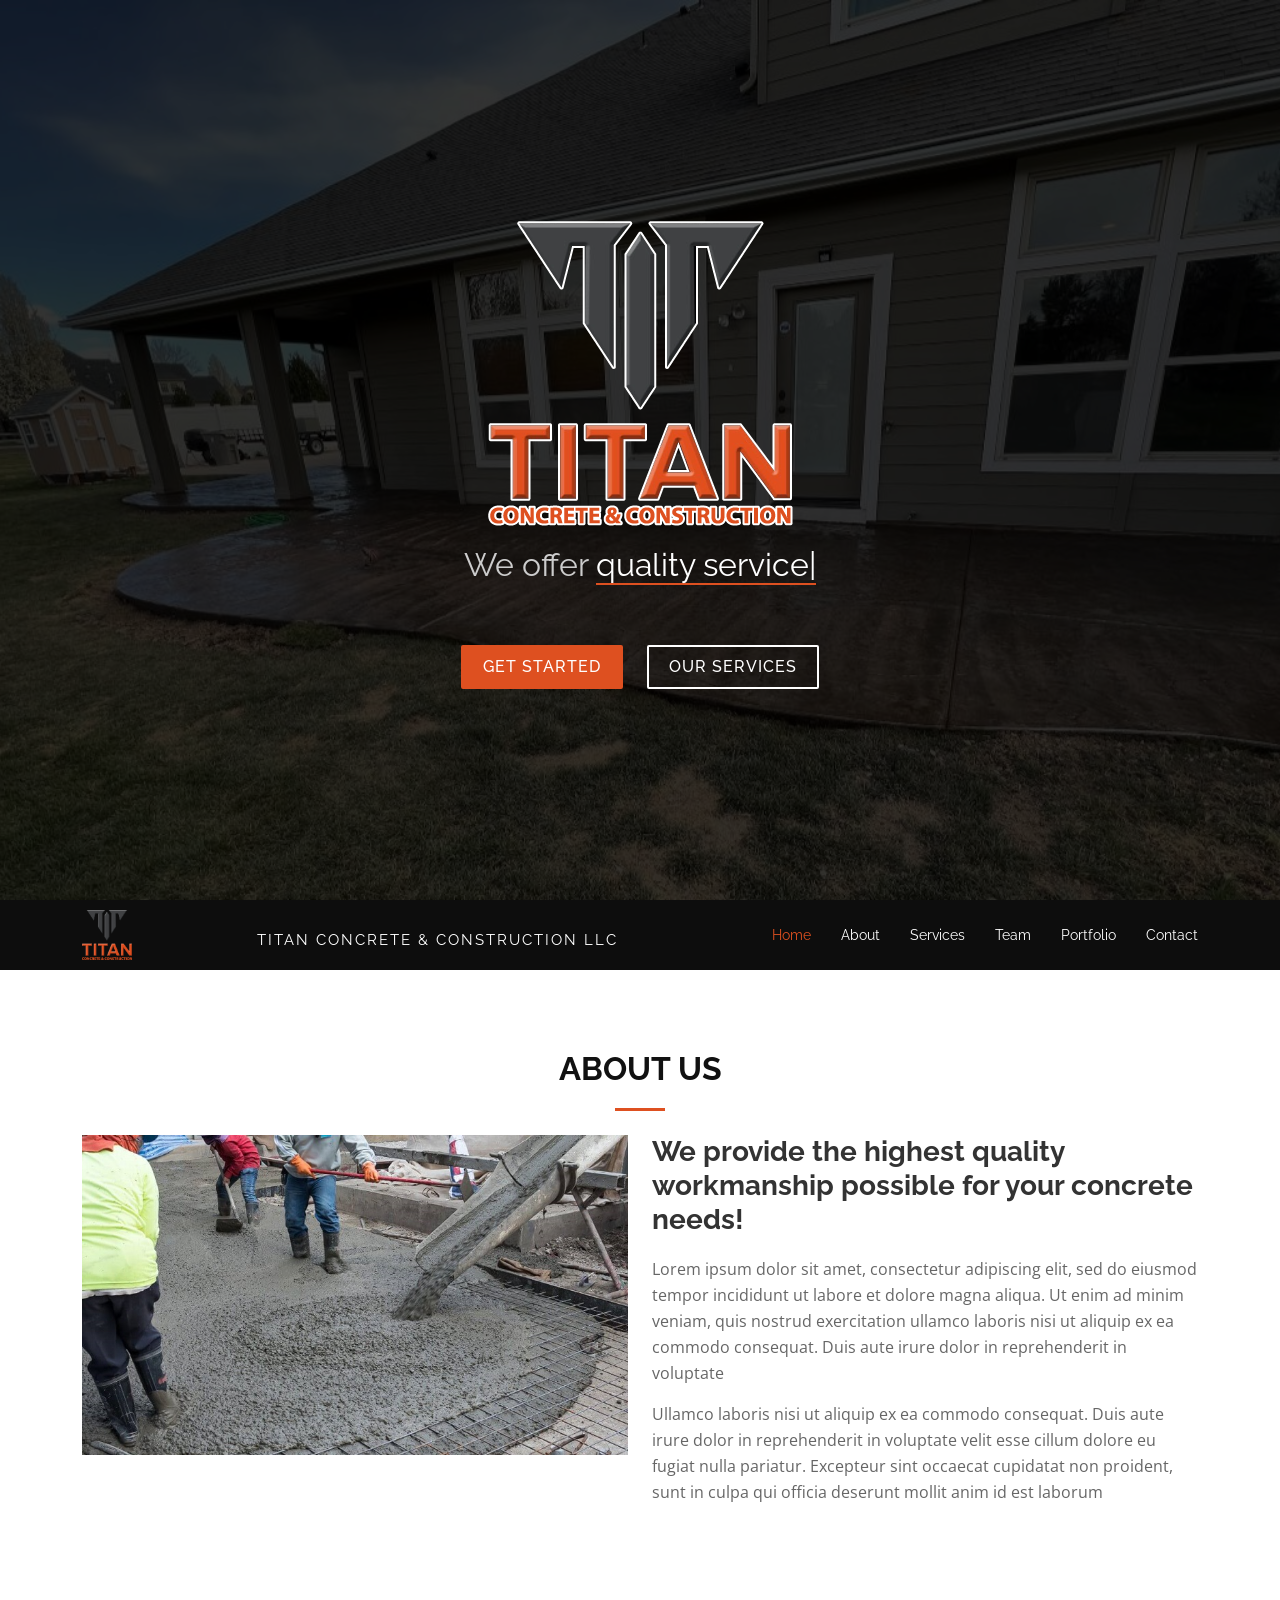
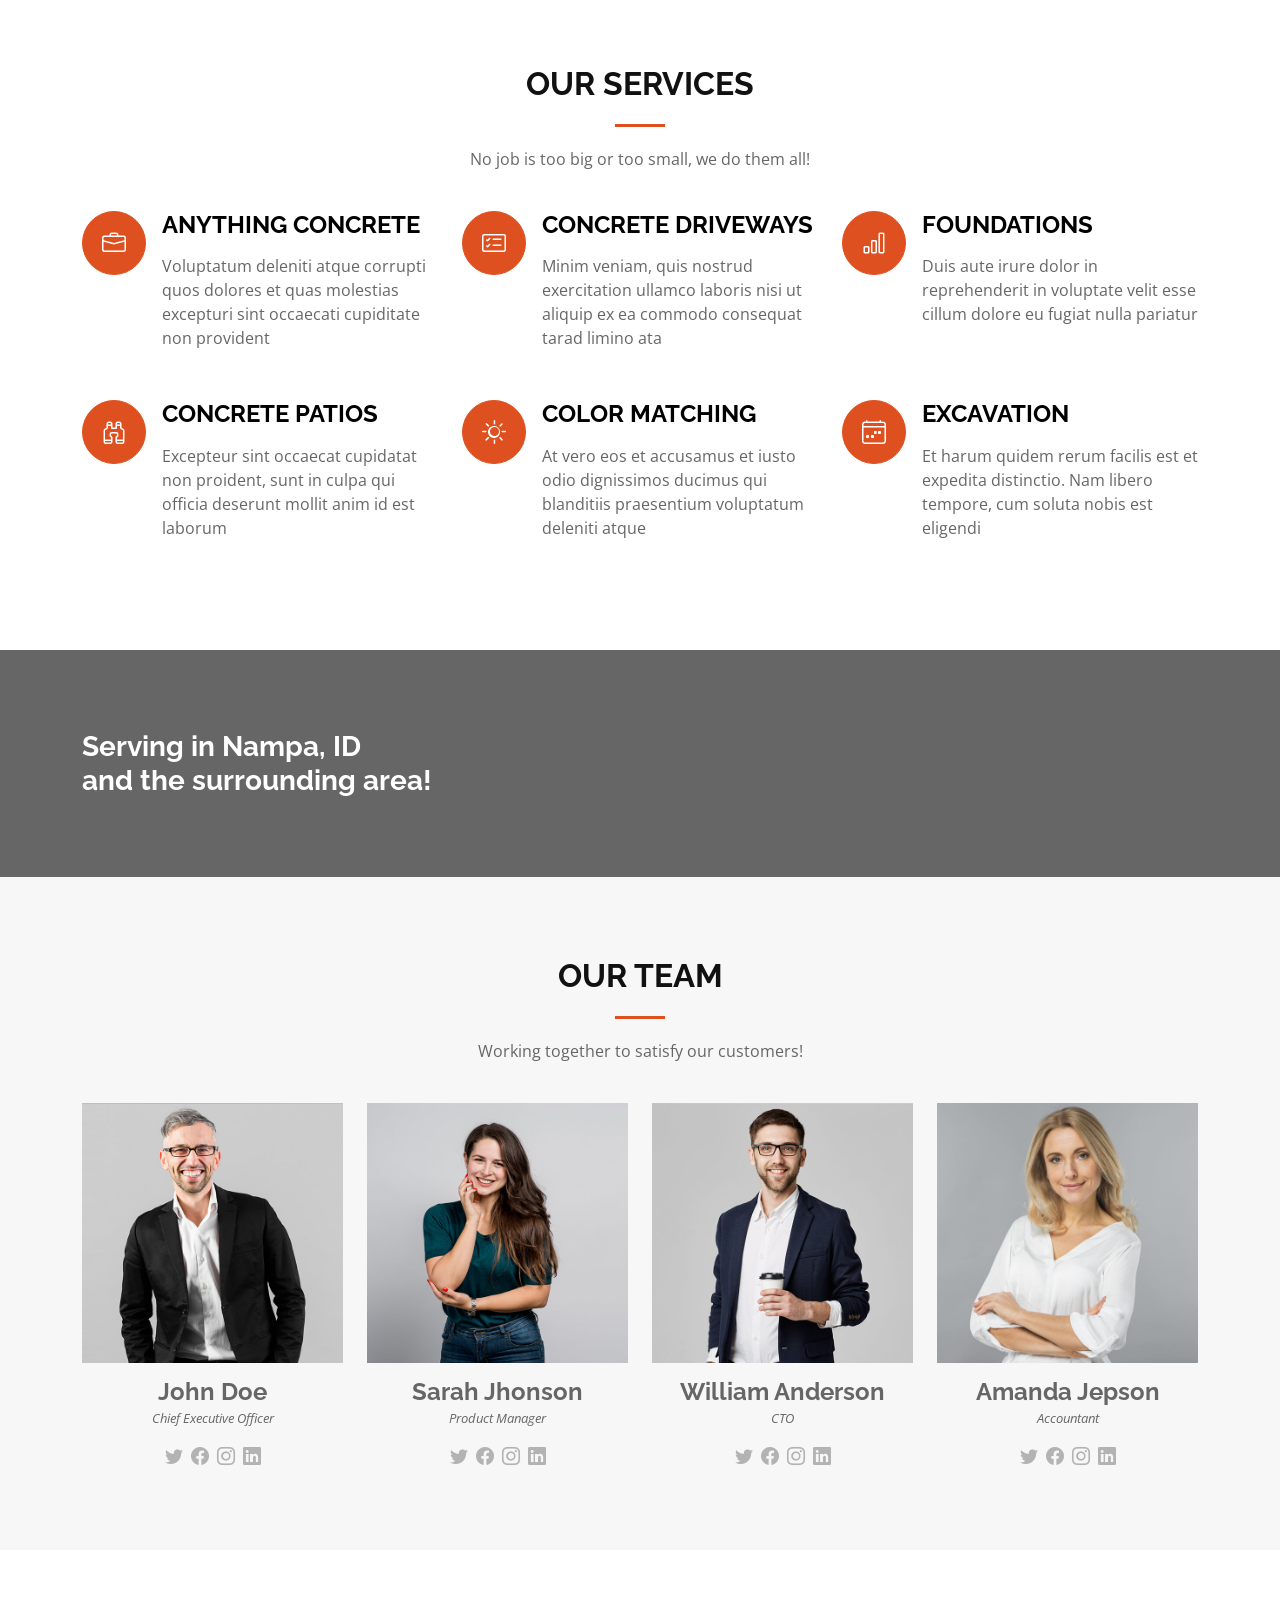
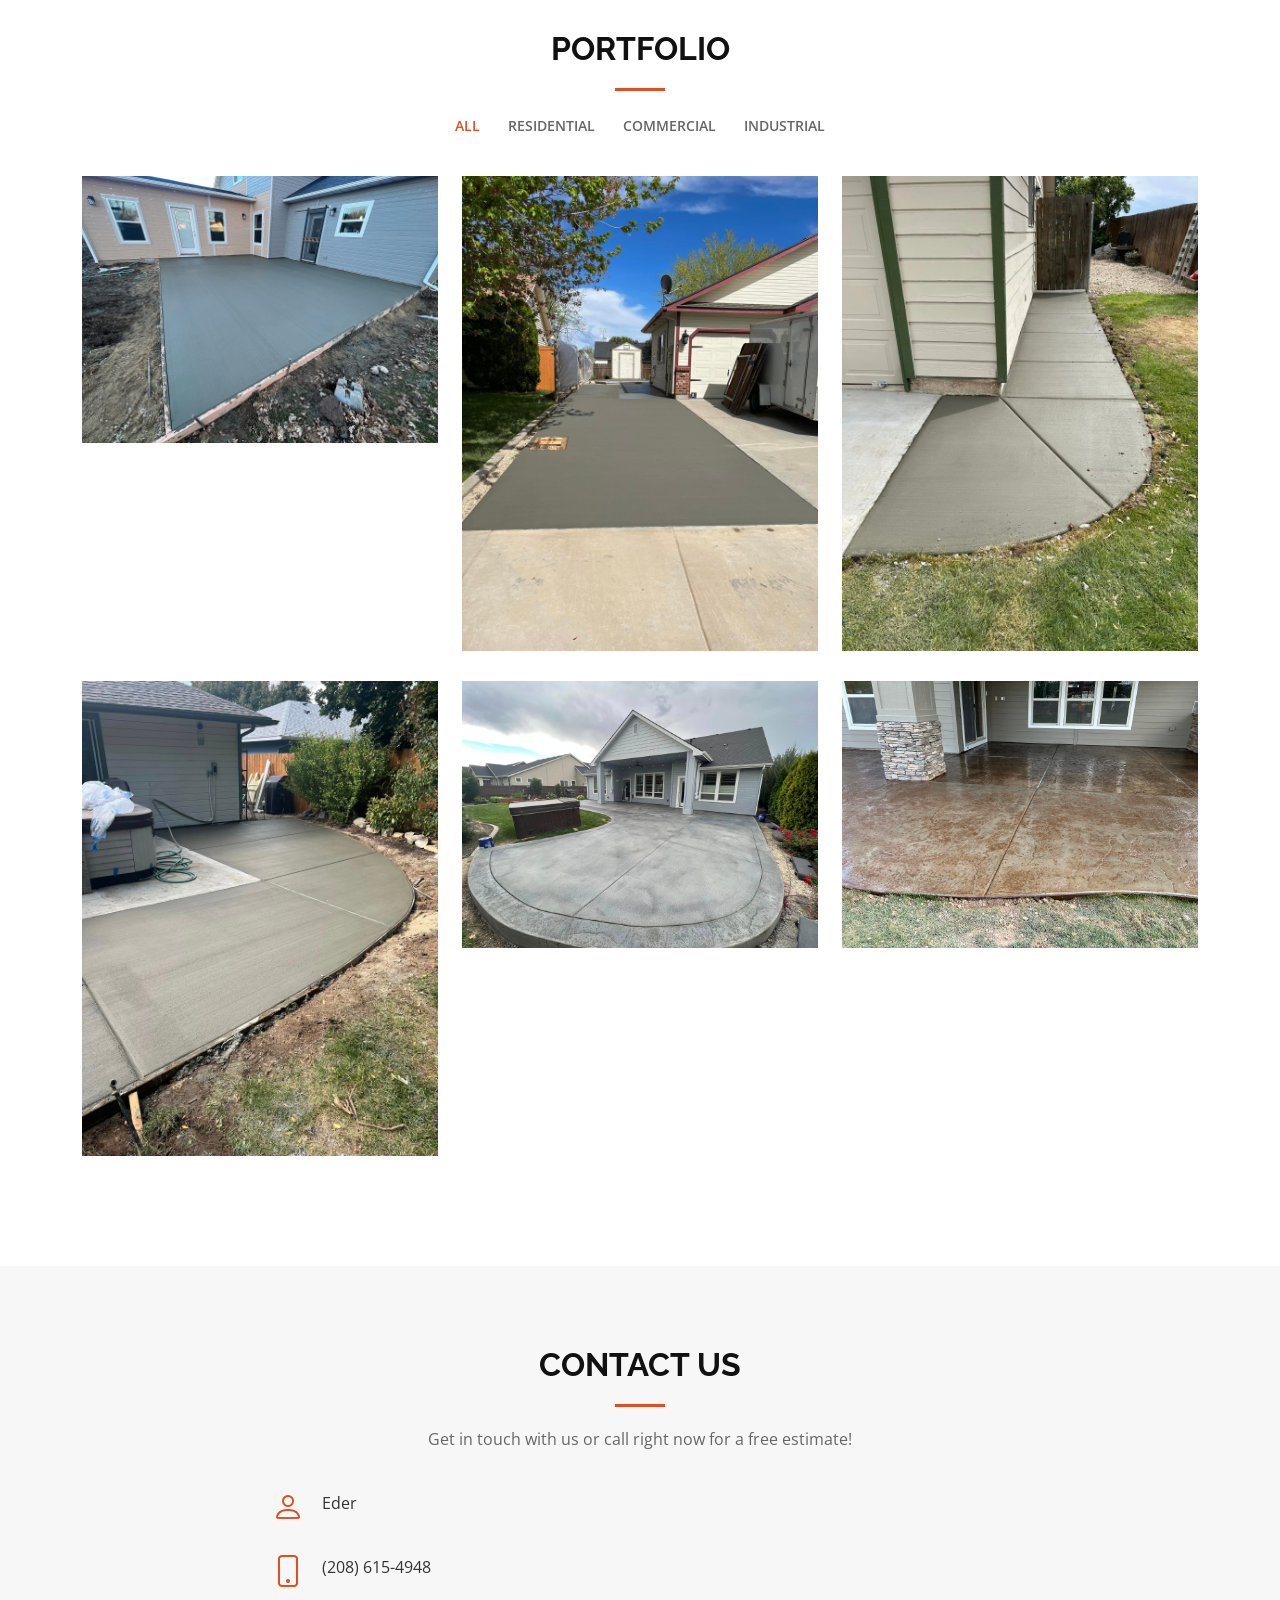
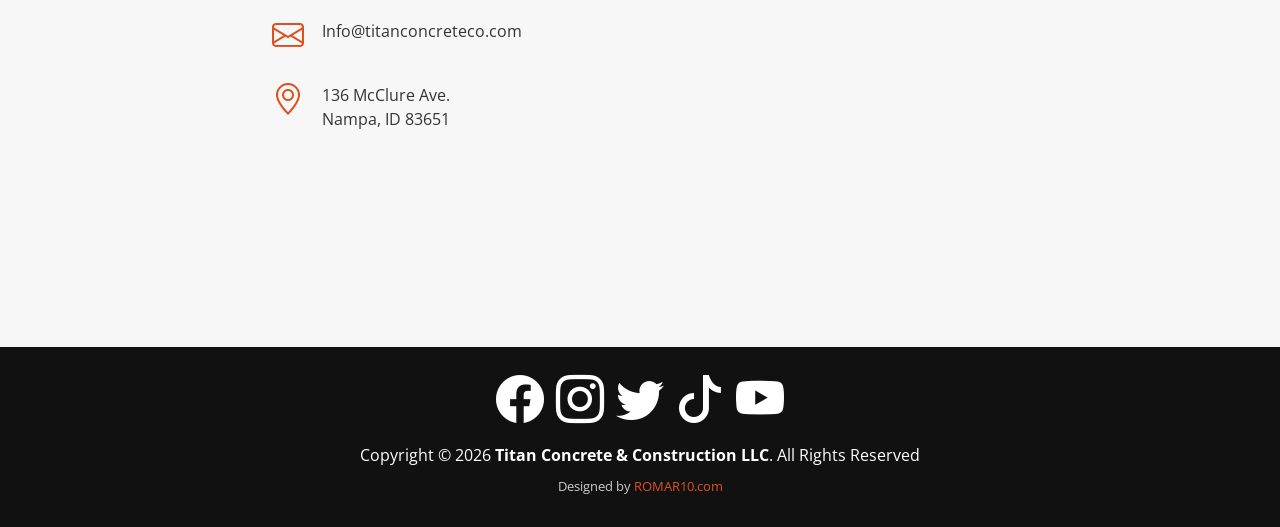
<file: index.html>
<!DOCTYPE html>
<html lang="en">

<head>
  <meta charset="utf-8">
  <meta content="width=device-width, initial-scale=1.0" name="viewport">

  <title>Titan Concrete & Construction LLC</title>
  <link rel="icon" href="assets/img/logo.png">
  <meta content="" name="description">
  <meta content="" name="keywords">

  <!-- Facebook Opengraph integration: https://developers.facebook.com/docs/sharing/opengraph -->
  <meta property="og:title" content="">
  <meta property="og:image" content="">
  <meta property="og:url" content="">
  <meta property="og:site_name" content="">
  <meta property="og:description" content="">

  <!-- Twitter Cards integration: https://dev.twitter.com/cards/  -->
  <meta name="twitter:card" content="summary">
  <meta name="twitter:site" content="">
  <meta name="twitter:title" content="">
  <meta name="twitter:description" content="">
  <meta name="twitter:image" content="">

  <!-- Favicons -->
  <link href="assets/img/favicon.png" rel="icon">
  <link href="assets/img/apple-touch-icon.png" rel="apple-touch-icon">

  <!-- Google Fonts -->
  <link href="https://fonts.googleapis.com/css?family=Open+Sans:300,300i,400,400i,700,700i|Raleway:300,400,500,700,800" rel="stylesheet">

  <!-- Vendor CSS Files -->
  <link href="assets/vendor/aos/aos.css" rel="stylesheet">
  <link href="assets/vendor/bootstrap/css/bootstrap.min.css" rel="stylesheet">
  <link href="assets/vendor/bootstrap-icons/bootstrap-icons.css" rel="stylesheet">
  <link href="assets/vendor/glightbox/css/glightbox.min.css" rel="stylesheet">
  <link href="assets/vendor/swiper/swiper-bundle.min.css" rel="stylesheet">

  <!-- Template Main CSS File -->
  <link href="assets/css/style.css" rel="stylesheet">

  <!-- =======================================================
  * Template Name: Imperial - v5.10.0
  * Template URL: https://bootstrapmade.com/imperial-free-onepage-bootstrap-theme/
  * Author: BootstrapMade.com
  * License: https://bootstrapmade.com/license/
  * Edited by: ROMAR10
  ======================================================== -->
</head>

<body>

  <!-- ======= Hero Section ======= -->
  <section id="hero">
    <div class="hero-container">
      <div data-aos="fade-in">
        <div class="hero-logo">
          <img class="" src="assets/img/logo-outline.png" alt="Imperial">
        </div>

        <h2>We offer <span class="typed" data-typed-items="quality service, experience, excellence"></span></h2>
        <div class="actions">
          <a href="#about" class="btn-get-started">Get Started</a>
          <a href="#services" class="btn-services">Our Services</a>
        </div>
      </div>
    </div>
  </section><!-- End Hero -->

  <!-- ======= Header ======= -->
  <header id="header" class="d-flex align-items-center">
    <div class="container d-flex align-items-center justify-content-between">

      <a href="index.html" class="logo mr-auto"><img src="assets/img/logo.png" alt=""></a>
      <!-- Uncomment below if you prefer to use a text logo -->
      <h6 class="logo mr-auto d-none d-xl-block"><a href="index.html" style="font-size: 50%">Titan Concrete & Construction LLC</a></h6>

      <nav id="navbar" class="navbar">
        <ul>
          <li><a class="nav-link scrollto active" href="#hero">Home</a></li>
          <li><a class="nav-link scrollto" href="#about">About</a></li>
          <li><a class="nav-link scrollto" href="#services">Services</a></li>
          <li><a class="nav-link scrollto" href="#team">Team</a></li>
          <li><a class="nav-link scrollto " href="#portfolio">Portfolio</a></li>
          <li><a class="nav-link scrollto" href="#contact">Contact</a></li>
        </ul>
        <i class="bi bi-list mobile-nav-toggle"></i>
      </nav><!-- .navbar -->

    </div>
  </header><!-- End Header -->

  <main id="main">

    <!-- ======= About Section ======= -->
    <section id="about">
      <div class="container" data-aos="fade-up">
        <div class="row">
          <div class="col-md-12">
            <h3 class="section-title">About Us</h3>
            <div class="section-title-divider mb-4"></div>
          </div>
        </div>
      </div>
      <div class="container about-container" data-aos="fade-up" data-aos-delay="200">
        <div class="row">

          <div class="col-lg-6 about-img">
            <img src="assets/img/about-img.jpg" alt="">
          </div>

          <div class="col-md-6 about-content">
            <h2 class="about-title">We provide the highest quality workmanship possible for your concrete needs!</h2>
            <p class="about-text">
              Lorem ipsum dolor sit amet, consectetur adipiscing elit, sed do eiusmod tempor incididunt ut labore et dolore magna aliqua. Ut enim ad minim veniam, quis nostrud exercitation ullamco laboris nisi ut aliquip ex ea commodo consequat. Duis aute irure dolor
              in reprehenderit in voluptate
            </p>
            <p class="about-text">
              Ullamco laboris nisi ut aliquip ex ea commodo consequat. Duis aute irure dolor in reprehenderit in voluptate velit esse cillum dolore eu fugiat nulla pariatur. Excepteur sint occaecat cupidatat non proident, sunt in culpa qui officia deserunt mollit anim
              id est laborum
            </p>
          </div>
        </div>
      </div>
    </section><!-- End About Section -->

    <!-- ======= Services Section ======= -->
    <section id="services">
      <div class="container">
        <div class="row" data-aos="fade-up">
          <div class="col-md-12">
            <h3 class="section-title">Our Services</h3>
            <div class="section-title-divider"></div>
            <p class="section-description">No job is too big or too small, we do them all!</p>
          </div>
        </div>

        <div class="row" data-aos="fade-up" data-aos-delay="200">
          <div class="col-lg-4 col-md-6 service-item">
            <div class="service-icon"><i class="bi bi-briefcase"></i></div>
            <h4 class="service-title">Anything Concrete</h4>
            <p class="service-description">Voluptatum deleniti atque corrupti quos dolores et quas molestias excepturi sint occaecati cupiditate non provident</p>
          </div>
          <div class="col-lg-4 col-md-6 service-item">
            <div class="service-icon"><i class="bi bi-card-checklist"></i></div>
            <h4 class="service-title">Concrete Driveways</h4>
            <p class="service-description">Minim veniam, quis nostrud exercitation ullamco laboris nisi ut aliquip ex ea commodo consequat tarad limino ata</p>
          </div>
          <div class="col-lg-4 col-md-6 service-item">
            <div class="service-icon"><i class="bi bi-bar-chart"></i></div>
            <h4 class="service-title">Foundations</h4>
            <p class="service-description">Duis aute irure dolor in reprehenderit in voluptate velit esse cillum dolore eu fugiat nulla pariatur</p>
          </div>
          <div class="col-lg-4 col-md-6 service-item">
            <div class="service-icon"><i class="bi bi-binoculars"></i></div>
            <h4 class="service-title">Concrete Patios</h4>
            <p class="service-description">Excepteur sint occaecat cupidatat non proident, sunt in culpa qui officia deserunt mollit anim id est laborum</p>
          </div>
          <div class="col-lg-4 col-md-6 service-item">
            <div class="service-icon"><i class="bi bi-brightness-high"></i></div>
            <h4 class="service-title">Color Matching</h4>
            <p class="service-description">At vero eos et accusamus et iusto odio dignissimos ducimus qui blanditiis praesentium voluptatum deleniti atque</p>
          </div>
          <div class="col-lg-4 col-md-6 service-item">
            <div class="service-icon"><i class="bi bi-calendar4-week"></i></div>
            <h4 class="service-title">Excavation</h4>
            <p class="service-description">Et harum quidem rerum facilis est et expedita distinctio. Nam libero tempore, cum soluta nobis est eligendi</p>
          </div>
        </div>
      </div>
    </section><!-- End Services Section -->

    <!-- ======= Subscrbe Section ======= -->
    <section id="subscribe">
      <div class="container" data-aos="fade-up">
        <div class="row">
          <div class="col-md-8">
            <h3 class="subscribe-title py-0 my-0">Serving in Nampa, ID<br>and the surrounding area!</h3>
          </div>
        </div>
      </div>
    </section><!-- End Subscrbe Section -->

    <!-- ======= Team Section ======= -->
    <section id="team" style="background-color: #f7f7f7;">
      <div class="container" data-aos="fade-up">
        <div class="row">
          <div class="col-md-12">
            <h3 class="section-title">Our Team</h3>
            <div class="section-title-divider"></div>
            <p class="section-description">Working together to satisfy our customers!</p>
          </div>
        </div>

        <div class="row">
          <div class="col-md-3">
            <div class="member">
              <div class="pic"><img src="assets/img/team/team-1.jpg" alt=""></div>
              <h4>John Doe</h4>
              <span>Chief Executive Officer</span>
              <div class="social">
                <a href=""><i class="bi bi-twitter"></i></a>
                <a href=""><i class="bi bi-facebook"></i></a>
                <a href=""><i class="bi bi-instagram"></i></a>
                <a href=""><i class="bi bi-linkedin"></i></a>
              </div>
            </div>
          </div>

          <div class="col-md-3">
            <div class="member">
              <div class="pic"><img src="assets/img/team/team-2.jpg" alt=""></div>
              <h4>Sarah Jhonson</h4>
              <span>Product Manager</span>
              <div class="social">
                <a href=""><i class="bi bi-twitter"></i></a>
                <a href=""><i class="bi bi-facebook"></i></a>
                <a href=""><i class="bi bi-instagram"></i></a>
                <a href=""><i class="bi bi-linkedin"></i></a>
              </div>
            </div>
          </div>

          <div class="col-md-3">
            <div class="member">
              <div class="pic"><img src="assets/img/team/team-3.jpg" alt=""></div>
              <h4>William Anderson</h4>
              <span>CTO</span>
              <div class="social">
                <a href=""><i class="bi bi-twitter"></i></a>
                <a href=""><i class="bi bi-facebook"></i></a>
                <a href=""><i class="bi bi-instagram"></i></a>
                <a href=""><i class="bi bi-linkedin"></i></a>
              </div>
            </div>
          </div>

          <div class="col-md-3">
            <div class="member">
              <div class="pic"><img src="assets/img/team/team-4.jpg" alt=""></div>
              <h4>Amanda Jepson</h4>
              <span>Accountant</span>
              <div class="social">
                <a href=""><i class="bi bi-twitter"></i></a>
                <a href=""><i class="bi bi-facebook"></i></a>
                <a href=""><i class="bi bi-instagram"></i></a>
                <a href=""><i class="bi bi-linkedin"></i></a>
              </div>
            </div>
          </div>

        </div>
      </div>
    </section><!-- End Team Section -->

    <!-- ======= Portfolio Section ======= -->
    <section id="portfolio">
      <div class="container" data-aos="fade-up">
        <div class="row">
          <div class="col-md-12">
            <h3 class="section-title">Portfolio</h3>
            <div class="section-title-divider"></div>
          </div>
        </div>

        <div class="row">
          <div class="col-lg-12 d-flex justify-content-center">
            <ul id="portfolio-flters">
              <li data-filter="*" class="filter-active">All</li>
              <li data-filter=".filter-residential">Residential</li>
              <li data-filter=".filter-commercial">Commercial</li>
              <li data-filter=".filter-industrial">Industrial</li>
            </ul>
          </div>
        </div>

        <div class="row portfolio-container">

          <div class="col-lg-4 col-md-6 portfolio-item filter-residential">
            <img src="assets/img/portfolio/portfolio-1.jpg" class="img-fluid" alt="">
            <div class="portfolio-info">
              <p>Patio poured</p>
              <a href="assets/img/portfolio/portfolio-1.jpg" data-gallery="portfolioGallery" class="portfolio-lightbox preview-link"><i class="bi bi-plus"></i></a>
            </div>
          </div>

          <div class="col-lg-4 col-md-6 portfolio-item filter-commercial">
            <img src="assets/img/portfolio/portfolio-2.jpg" class="img-fluid" alt="">
            <div class="portfolio-info">
              <p>Another driveway completed!</p>
              <a href="assets/img/portfolio/portfolio-2.jpg" data-gallery="portfolioGallery" class="portfolio-lightbox preview-link"><i class="bi bi-plus"></i></a>
            </div>
          </div>

          <div class="col-lg-4 col-md-6 portfolio-item filter-industrial">
            <img src="assets/img/portfolio/portfolio-3.jpg" class="img-fluid" alt="">
            <div class="portfolio-info">
              <p>Sidewalk replacement</p>
              <a href="assets/img/portfolio/portfolio-3.jpg" data-gallery="portfolioGallery" class="portfolio-lightbox preview-link"><i class="bi bi-plus"></i></a>
            </div>
          </div>

          <div class="col-lg-4 col-md-6 portfolio-item filter-industrial">
            <img src="assets/img/portfolio/portfolio-4.jpg" class="img-fluid" alt="">
            <div class="portfolio-info">
              <p>Back patio extension</p>
              <a href="assets/img/portfolio/portfolio-4.jpg" data-gallery="portfolioGallery" class="portfolio-lightbox preview-link"><i class="bi bi-plus"></i></a>
            </div>
          </div>

          <div class="col-lg-4 col-md-6 portfolio-item filter-residential">
            <img src="assets/img/portfolio/portfolio-5.jpg" class="img-fluid" alt="">
            <div class="portfolio-info">
              <p>Extended stained patio with a stamped border</p>
              <a href="assets/img/portfolio/portfolio-5.jpg" data-gallery="portfolioGallery" class="portfolio-lightbox preview-link"><i class="bi bi-plus"></i></a>
            </div>
          </div>

          <div class="col-lg-4 col-md-6 portfolio-item filter-residential">
            <img src="assets/img/portfolio/portfolio-6.jpg" class="img-fluid" alt="">
            <div class="portfolio-info">
              <p>Beautiful rough stone colored stamped patio</p>
              <a href="assets/img/portfolio/portfolio-6.jpg" data-gallery="portfolioGallery" class="portfolio-lightbox preview-link"><i class="bi bi-plus"></i></a>
            </div>
          </div>

        </div>

      </div>
    </section><!-- End Portfolio Section -->

    <!-- ======= Contact Section ======= -->
    <section id="contact" class="mb-0 pb-0">
      <div class="container" data-aos="fade-up">
        <div class="row">
          <div class="col-md-12">
            <h3 class="section-title">Contact Us</h3>
            <div class="section-title-divider"></div>
            <p class="section-description">Get in touch with us or call right now for a free estimate!</p>
          </div>
        </div>

        <div class="row justify-content-center">
          <div class="col-lg-3 col-md-4">
            <div class="info">

              <div>
                <i class="bi bi-person"></i>
                <p>Eder</p>
              </div>

              <div>
                <i class="bi bi-phone"></i>
                <p><a href="tel:2086154948" style="color: #333333;">(208) 615-4948</a></p>
              </div>

              <div>
                <i class="bi bi-envelope"></i>
                <p><a href="mailto:Info@titanconcreteco.com" style="color: #333333;">Info@titanconcreteco.com</a></p>
              </div>

              <div>
                <i class="bi bi-geo-alt"></i>
                <p>136 McClure Ave.<br>Nampa, ID 83651</p>
              </div>

            </div>
          </div>

          <div class="col-lg-5 col-md-8">
            <iframe src="https://www.google.com/maps/embed?pb=!1m18!1m12!1m3!1d184952.59288020284!2d-116.71887688313!3d43.588126979123764!2m3!1f0!2f0!3f0!3m2!1i1024!2i768!4f13.1!3m3!1m2!1s0x54ae4c6298617ab1%3A0x1bdaba9fc265906b!2s136%20McClure%20Ave%2C%20Nampa%2C%20ID%2083651%2C%20USA!5e0!3m2!1sen!2smx!4v1677176515221!5m2!1sen!2smx" width="600" height="450" style="border:0;" allowfullscreen="" loading="lazy" referrerpolicy="no-referrer-when-downgrade"></iframe>
          </div>

        </div>
      </div>
    </section><!-- End Contact Section -->

  </main><!-- End #main -->

  <!-- ======= Footer ======= -->
  <footer id="footer" class="pt-3">

    <div class="container">
      <div class="row justify-content-center text-center">
        <div class="col-md-6 mb-2">
          <a href="https://facebook.com/TitanConcreteandCo/" target="_blank" class="socialmedia-icon"><i class="bi bi-facebook px-1"></i></a>
          <a href="https://www.instagram.com/" target="_blank" class="socialmedia-icon"><i class="bi bi-instagram px-1"></i></a>
          <a href="https://www.twitter.com/" target="_blank" class="socialmedia-icon"><i class="bi bi-twitter px-1"></i></a>
          <a href="https://www.tiktok.com/" target="_blank" class="socialmedia-icon"><i class="bi bi-tiktok px-1"></i></a>
          <a href="https://www.youtube.com/" target="_blank" class="socialmedia-icon"><i class="bi bi-youtube px-1"></i></a>
        </div>
      </div>
    </div>

    <div class="container">
      <div class="row">
        <div class="col-md-12">
          <div class="copyright">
        Copyright &copy; <script>document.write(new Date().getFullYear())</script> <strong><span>Titan Concrete & Construction LLC</span></strong>. All Rights Reserved</div>
          <div class="credits">
            <!--
            All the links in the footer should remain intact.
            You can delete the links only if you purchased the pro version.
            Licensing information: https://bootstrapmade.com/license/
            Purchase the pro version with working PHP/AJAX contact form: https://bootstrapmade.com/buy/?theme=Imperial
          -->
            Designed by <a href="https://ROMAR10.com/" style="color: #de5020">ROMAR10.com</a>
          </div>
        </div>
      </div>
    </div>
  </footer><!-- End Footer -->

  <div id="preloader"></div>
  <a href="#" class="back-to-top d-flex align-items-center justify-content-center"><i class="bi bi-arrow-up-short"></i></a>

  <!-- Vendor JS Files -->
  <script src="assets/vendor/aos/aos.js"></script>
  <script src="assets/vendor/bootstrap/js/bootstrap.bundle.min.js"></script>
  <script src="assets/vendor/glightbox/js/glightbox.min.js"></script>
  <script src="assets/vendor/isotope-layout/isotope.pkgd.min.js"></script>
  <script src="assets/vendor/swiper/swiper-bundle.min.js"></script>
  <script src="assets/vendor/typed.js/typed.min.js"></script>
  <script src="assets/vendor/php-email-form/validate.js"></script>

  <!-- Template Main JS File -->
  <script src="assets/js/main.js"></script>

</body>

</html>
</file>
<file: assets/css/style.css>
/**
* Template Name: Imperial - v5.10.0
* Template URL: https://bootstrapmade.com/imperial-free-onepage-bootstrap-theme/
* Author: BootstrapMade.com
* License: https://bootstrapmade.com/license/
*/

/*--------------------------------------------------------------
# General
--------------------------------------------------------------*/
body {
  background: #fff;
  color: #666666;
  font-family: "Open Sans", sans-serif;
}

a {
  text-decoration: none;
  color: #03C4EB;
  transition: 0.5s;
}

a:hover,
a:active,
a:focus {
  color: #03c5ec;
  outline: none;
  text-decoration: none;
}

p {
  padding: 0;
  margin: 0 0 30px 0;
}

h1,
h2,
h3,
h4,
h5,
h6 {
  font-family: "Raleway", sans-serif;
  font-weight: 400;
  margin: 0 0 20px 0;
  padding: 0;
}

/* Prelaoder */
#preloader {
  position: fixed;
  left: 0;
  top: 0;
  z-index: 999;
  width: 100%;
  height: 100%;
  overflow: visible;
  background: #fff url("../img/preloader.svg") no-repeat center center;
}

/*--------------------------------------------------------------
# Back to top button
--------------------------------------------------------------*/
.back-to-top {
  position: fixed;
  visibility: hidden;
  opacity: 0;
  right: 15px;
  bottom: 15px;
  z-index: 996;
  background: #de5020;
  width: 40px;
  height: 40px;
  border-radius: 4px;
  transition: all 0.4s;
}

.back-to-top i {
  font-size: 28px;
  color: #fff;
  line-height: 0;
}

.back-to-top:hover {
  background: #9b3816;
  color: #fff;
}

.back-to-top.active {
  visibility: visible;
  opacity: 1;
}

/*--------------------------------------------------------------
# Welcome
--------------------------------------------------------------*/
#hero {
  display: table;
  width: 100%;
  height: 100vh;
  background: url(../img/hero-bg.jpg) top center;
  background-size: cover;
}

@media (min-width: 1024px) {
  #hero {
    background-attachment: fixed;
  }
}

#hero .hero-logo {
  margin: 20px;
}

#hero .hero-logo img {
  max-width: 100%;
}

#hero .hero-container {
  background: rgba(0, 0, 0, 0.8);
  display: table-cell;
  margin: 0;
  padding: 0;
  text-align: center;
  vertical-align: middle;
}

#hero h1 {
  margin: 30px 0 10px 0;
  font-weight: 700;
  line-height: 48px;
  text-transform: uppercase;
  color: #fff;
}

@media (max-width: 768px) {
  #hero h1 {
    font-size: 28px;
    line-height: 36px;
  }
}

#hero h2 {
  color: #ccc;
  margin-bottom: 50px;
}

#hero h2 span {
  color: #fff;
  transition: 0.3s;
  border-bottom: 2px solid #de5020;
}

@media (max-width: 768px) {
  #hero h2 {
    font-size: 24px;
    line-height: 26px;
    margin-bottom: 30px;
  }

  #hero h2 .rotating {
    display: block;
  }
}

#hero .rotating>.animated {
  display: inline-block;
}

#hero .actions a {
  font-family: "Raleway", sans-serif;
  text-transform: uppercase;
  font-weight: 500;
  font-size: 16px;
  letter-spacing: 1px;
  display: inline-block;
  padding: 8px 20px;
  border-radius: 2px;
  transition: 0.5s;
  margin: 10px;
}

#hero .btn-get-started {
  background: #de5020;
  border: 2px solid #de5020;
  color: #fff;
}

#hero .btn-get-started:hover {
  background: none;
  border: 2px solid #fff;
  color: #fff;
}

#hero .btn-services {
  border: 2px solid #fff;
  color: #fff;
}

#hero .btn-services:hover {
  background: #de5020;
  border: 2px solid #de5020;
}

/*--------------------------------------------------------------
# Header
--------------------------------------------------------------*/
#header {
  background: #0d0d0d;
  transition: all 0.5s;
  z-index: 997;
  height: 70px;
}

@media (max-width: 992px) {
  #header {
    height: 60px;
  }
}

#header.fixed-top {
  background: rgba(0, 0, 0, 0.85);
}

#header .logo {
  font-size: 30px;
  margin: 0;
  padding: 0;
  line-height: 1;
  font-weight: 400;
  letter-spacing: 2px;
  text-transform: uppercase;
}

#header .logo a {
  color: #fff;
}

#header .logo img {
  height: 50px;
}

.scrolled-offset {
  margin-top: 70px;
}

@media (max-width: 992px) {
  .scrolled-offset {
    margin-top: 60px;
  }
}

/*--------------------------------------------------------------
# Navigation Menu
--------------------------------------------------------------*/
/**
* Desktop Navigation 
*/
.navbar {
  padding: 0;
}

.navbar ul {
  margin: 0;
  padding: 0;
  display: flex;
  list-style: none;
  align-items: center;
}

.navbar li {
  position: relative;
}

.navbar a,
.navbar a:focus {
  display: flex;
  align-items: center;
  justify-content: space-between;
  padding: 10px 0 10px 30px;
  font-family: "Raleway", sans-serif;
  font-size: 14px;
  color: #fff;
  white-space: nowrap;
  transition: 0.3s;
}

.navbar a i,
.navbar a:focus i {
  font-size: 12px;
  line-height: 0;
  margin-left: 5px;
}

.navbar a:hover,
.navbar .active,
.navbar .active:focus,
.navbar li:hover>a {
  color: #de5020;
}

.navbar .dropdown ul {
  display: block;
  position: absolute;
  left: 14px;
  top: calc(100% + 30px);
  margin: 0;
  padding: 10px 0;
  z-index: 99;
  opacity: 0;
  visibility: hidden;
  background: #fff;
  box-shadow: 0px 0px 30px rgba(127, 137, 161, 0.25);
  transition: 0.3s;
}

.navbar .dropdown ul li {
  min-width: 200px;
}

.navbar .dropdown ul a {
  padding: 10px 20px;
  text-transform: none;
  color: #333333;
}

.navbar .dropdown ul a i {
  font-size: 12px;
}

.navbar .dropdown ul a:hover,
.navbar .dropdown ul .active:hover,
.navbar .dropdown ul li:hover>a {
  color: #03C4EB;
}

.navbar .dropdown:hover>ul {
  opacity: 1;
  top: 100%;
  visibility: visible;
}

.navbar .dropdown .dropdown ul {
  top: 0;
  left: calc(100% - 30px);
  visibility: hidden;
}

.navbar .dropdown .dropdown:hover>ul {
  opacity: 1;
  top: 0;
  left: 100%;
  visibility: visible;
}

@media (max-width: 1366px) {
  .navbar .dropdown .dropdown ul {
    left: -90%;
  }

  .navbar .dropdown .dropdown:hover>ul {
    left: -100%;
  }
}

/**
* Mobile Navigation 
*/
.mobile-nav-toggle {
  color: #fff;
  font-size: 28px;
  cursor: pointer;
  display: none;
  line-height: 0;
  transition: 0.5s;
}

@media (max-width: 991px) {
  .mobile-nav-toggle {
    display: block;
  }

  .navbar ul {
    display: none;
  }
}

.navbar-mobile {
  position: fixed;
  overflow: hidden;
  top: 0;
  right: 0;
  left: 0;
  bottom: 0;
  background: rgba(26, 26, 26, 0.9);
  transition: 0.3s;
  z-index: 999;
}

.navbar-mobile .mobile-nav-toggle {
  position: absolute;
  top: 15px;
  right: 15px;
}

.navbar-mobile ul {
  display: block;
  position: absolute;
  top: 55px;
  right: 15px;
  bottom: 15px;
  left: 15px;
  padding: 10px 0;
  background-color: #fff;
  overflow-y: auto;
  transition: 0.3s;
}

.navbar-mobile a,
.navbar-mobile a:focus {
  padding: 10px 20px;
  font-size: 15px;
  color: #333333;
}

.navbar-mobile a:hover,
.navbar-mobile .active,
.navbar-mobile li:hover>a {
  color: #03C4EB;
}

.navbar-mobile .getstarted,
.navbar-mobile .getstarted:focus {
  margin: 15px;
}

.navbar-mobile .dropdown ul {
  position: static;
  display: none;
  margin: 10px 20px;
  padding: 10px 0;
  z-index: 99;
  opacity: 1;
  visibility: visible;
  background: #fff;
  box-shadow: 0px 0px 30px rgba(127, 137, 161, 0.25);
}

.navbar-mobile .dropdown ul li {
  min-width: 200px;
}

.navbar-mobile .dropdown ul a {
  padding: 10px 20px;
}

.navbar-mobile .dropdown ul a i {
  font-size: 12px;
}

.navbar-mobile .dropdown ul a:hover,
.navbar-mobile .dropdown ul .active:hover,
.navbar-mobile .dropdown ul li:hover>a {
  color: #03C4EB;
}

.navbar-mobile .dropdown>.dropdown-active {
  display: block;
}

/*--------------------------------------------------------------
# Sections
--------------------------------------------------------------*/
/* Sections Common
--------------------------------*/
section {
  overflow: hidden;
}

.section-title {
  font-size: 32px;
  color: #111;
  text-transform: uppercase;
  text-align: center;
  font-weight: 700;
}

.section-description {
  text-align: center;
  margin-bottom: 40px;
}

.section-title-divider {
  width: 50px;
  height: 3px;
  background: #de5020;
  margin: 0 auto;
  margin-bottom: 20px;
}

/* Get Started Section
--------------------------------*/
#about {
  background: #fff;
  padding: 80px 0;
}

#about .about-img {
  overflow: hidden;
}

#about .about-img img {
  max-width: 100%;
}

@media (max-width: 768px) {
  #about .about-img {
    height: auto;
  }

  #about .about-img img {
    margin-left: 0;
    padding-bottom: 30px;
  }
}

#about .about-content {
  background: #fff;
}

#about .about-title {
  color: #333;
  font-weight: 700;
  font-size: 28px;
}

#about .about-text {
  line-height: 26px;
  margin-bottom: 15px;
}

#about .about-text:last-child {
  margin-bottom: 0;
}

/* Services Section
--------------------------------*/
#services {
  background: linear-gradient(rgba(255, 255, 255, 0.9), rgba(255, 255, 255, 0.9)), url("../img/services-bg.jpg") fixed center center;
  background-size: cover;
  padding: 80px 0 60px 0;
}

#services .service-item {
  margin-bottom: 20px;
}

#services .service-icon {
  float: left;
  background: #de5020;
  border-radius: 50%;
  transition: 0.5s;
  border: 1px solid #de5020;
  display: inline-flex;
  align-items: center;
  justify-content: center;
  width: 64px;
  height: 64px;
}

#services .service-icon i {
  color: #fff;
  font-size: 24px;
  line-height: 0;
}

#services .service-item:hover .service-icon {
  background: #fff;
}

#services .service-item:hover .service-icon i {
  color: #de5020;
}

#services .service-title {
  color: #000;
  margin-left: 80px;
  font-weight: 700;
  margin-bottom: 15px;
  text-transform: uppercase;
}

#services .service-title a {
  color: #111;
}

#services .service-description {
  margin-left: 80px;
  line-height: 24px;
}

/* Subscribe Section
--------------------------------*/
#subscribe {
  background: linear-gradient(rgba(0, 0, 0, 0.6), rgba(0, 0, 0, 0.6)), url(../img/subscribe-bg.jpg) fixed center center;
  background-size: cover;
  padding: 80px 0;
}

#subscribe .subscribe-title {
  color: #fff;
  font-size: 28px;
  font-weight: 700;
}

#subscribe .subscribe-text {
  color: #fff;
}

#subscribe .subscribe-btn-container {
  text-align: center;
  padding-top: 20px;
}

#subscribe .subscribe-btn {
  font-family: "Raleway", sans-serif;
  text-transform: uppercase;
  font-weight: 500;
  font-size: 16px;
  letter-spacing: 1px;
  display: inline-block;
  padding: 8px 20px;
  border-radius: 2px;
  transition: 0.5s;
  margin: 10px;
  border: 2px solid #fff;
  color: #fff;
}

#subscribe .subscribe-btn:hover {
  background: #03C4EB;
  border: 2px solid #03C4EB;
}

/* Portfolio Section
--------------------------------*/
#portfolio {
  background: #fff;
  padding: 80px 0;
}

#portfolio #portfolio-flters {
  padding: 0;
  margin: 0 auto 35px auto;
  list-style: none;
  text-align: center;
}

#portfolio #portfolio-flters li {
  cursor: pointer;
  display: inline-block;
  padding: 8px 12px;
  font-size: 14px;
  font-weight: 600;
  line-height: 1;
  text-transform: uppercase;
  color: #666666;
  transition: all 0.3s ease-in-out;
}

#portfolio #portfolio-flters li:hover,
#portfolio #portfolio-flters li.filter-active {
  color: #de5020;
}

#portfolio #portfolio-flters li:last-child {
  margin-right: 0;
}

#portfolio .portfolio-item {
  margin-bottom: 30px;
}

#portfolio .portfolio-item .portfolio-info {
  opacity: 0;
  position: absolute;
  left: 12px;
  right: 12px;
  bottom: 0;
  z-index: 3;
  transition: all ease-in-out 0.3s;
  background: rgba(255, 255, 255, 0.85);
  padding: 15px;
}

#portfolio .portfolio-item .portfolio-info h4 {
  font-size: 18px;
  color: #fff;
  font-weight: 600;
  color: #333333;
  margin-bottom: 5px;
}

#portfolio .portfolio-item .portfolio-info p {
  color: #666666;
  font-size: 14px;
  margin-bottom: 0;
}

#portfolio .portfolio-item .portfolio-info .preview-link,
#portfolio .portfolio-item .portfolio-info .details-link {
  position: absolute;
  right: 15px;
  font-size: 28px;
  top: calc(50% - 28px);
  color: #4d4d4d;
}

#portfolio .portfolio-item .portfolio-info .preview-link:hover,
#portfolio .portfolio-item .portfolio-info .details-link:hover {
  color: #de5020;
}

#portfolio .portfolio-item .portfolio-info .details-link {
  right: 15px;
}

#portfolio .portfolio-item:hover .portfolio-info {
  opacity: 1;
}

/*--------------------------------------------------------------
# Portfolio Details
--------------------------------------------------------------*/
.portfolio-details {
  padding-top: 20px;
}

.portfolio-details .portfolio-details-slider img {
  width: 100%;
}

.portfolio-details .portfolio-details-slider .swiper-pagination {
  margin-top: 20px;
  position: relative;
}

.portfolio-details .portfolio-details-slider .swiper-pagination .swiper-pagination-bullet {
  width: 12px;
  height: 12px;
  background-color: #fff;
  opacity: 1;
  border: 1px solid #03C4EB;
}

.portfolio-details .portfolio-details-slider .swiper-pagination .swiper-pagination-bullet-active {
  background-color: #03C4EB;
}

.portfolio-details .portfolio-info {
  padding: 30px;
  box-shadow: 0px 0 30px rgba(51, 51, 51, 0.08);
}

.portfolio-details .portfolio-info h3 {
  font-size: 22px;
  font-weight: 700;
  margin-bottom: 20px;
  padding-bottom: 20px;
  border-bottom: 1px solid #eee;
}

.portfolio-details .portfolio-info ul {
  list-style: none;
  padding: 0;
  font-size: 15px;
}

.portfolio-details .portfolio-info ul li+li {
  margin-top: 10px;
}

.portfolio-details .portfolio-description {
  padding-top: 30px;
}

.portfolio-details .portfolio-description h2 {
  font-size: 26px;
  font-weight: 700;
  margin-bottom: 20px;
}

.portfolio-details .portfolio-description p {
  padding: 0;
}

/* Testimonials Section
--------------------------------*/
#testimonials {
  background: #f6f6f6;
  padding: 80px 0;
}

#testimonials .profile {
  text-align: center;
}

#testimonials .profile .pic {
  border-radius: 50%;
  border: 6px solid #fff;
  margin-bottom: 15px;
  overflow: hidden;
  height: 260px;
  width: 260px;
}

#testimonials .profile .pic img {
  max-width: 100%;
}

#testimonials .profile h4 {
  font-weight: 700;
  color: #03C4EB;
  margin-bottom: 5px;
}

#testimonials .profile span {
  color: #333333;
}

#testimonials .quote {
  position: relative;
  background: #fff;
  padding: 60px;
  margin-top: 40px;
  font-size: 16px;
  font-style: italic;
  border-radius: 5px;
}

#testimonials .quote b {
  display: inline-block;
  font-size: 22px;
  left: -9px;
  position: relative;
  top: -8px;
}

#testimonials .quote small {
  display: inline-block;
  right: -9px;
  position: relative;
  top: 4px;
}

/* Team Section
--------------------------------*/
#team {
  background: #fff;
  padding: 80px 0 60px 0;
}

#team .member {
  text-align: center;
  margin-bottom: 20px;
}

#team .member .pic {
  margin-bottom: 15px;
  overflow: hidden;
  height: 260px;
}

#team .member .pic img {
  max-width: 100%;
}

#team .member h4 {
  font-weight: 700;
  margin-bottom: 2px;
}

#team .member span {
  font-style: italic;
  display: block;
  font-size: 13px;
}

#team .member .social {
  margin-top: 15px;
}

#team .member .social a {
  color: #b3b3b3;
}

#team .member .social a:hover {
  color: #de5020;
}

#team .member .social i {
  font-size: 18px;
  margin: 0 2px;
}

/* Contact Section
--------------------------------*/
#contact {
  background: #f7f7f7;
  padding: 80px 0 120px 0;
}

#contact .info {
  color: #333333;
}

#contact .info i {
  font-size: 32px;
  color: #de5020;
  float: left;
  line-height: 0;
}

#contact .info p {
  padding: 0 0 10px 50px;
  line-height: 24px;
}

#contact .php-email-form .error-message {
  display: none;
  color: #fff;
  background: #ed3c0d;
  text-align: left;
  padding: 15px;
  font-weight: 600;
}

#contact .php-email-form .error-message br+br {
  margin-top: 25px;
}

#contact .php-email-form .sent-message {
  display: none;
  color: #fff;
  background: #18d26e;
  text-align: center;
  padding: 15px;
  font-weight: 600;
}

#contact .php-email-form .loading {
  display: none;
  background: #fff;
  text-align: center;
  padding: 15px;
}

#contact .php-email-form .loading:before {
  content: "";
  display: inline-block;
  border-radius: 50%;
  width: 24px;
  height: 24px;
  margin: 0 10px -6px 0;
  border: 3px solid #18d26e;
  border-top-color: #eee;
  -webkit-animation: animate-loading 1s linear infinite;
  animation: animate-loading 1s linear infinite;
}

#contact .php-email-form input,
#contact .php-email-form textarea {
  border-radius: 0;
  box-shadow: none;
}

#contact .php-email-form input::focus,
#contact .php-email-form textarea::focus {
  background-color: #03C4EB;
}

#contact .php-email-form button[type=submit] {
  background: #03C4EB;
  border: 0;
  padding: 10px 24px;
  color: #fff;
  transition: 0.4s;
}

#contact .php-email-form button[type=submit]:hover {
  background: #25d8fc;
}

@-webkit-keyframes animate-loading {
  0% {
    transform: rotate(0deg);
  }

  100% {
    transform: rotate(360deg);
  }
}

@keyframes animate-loading {
  0% {
    transform: rotate(0deg);
  }

  100% {
    transform: rotate(360deg);
  }
}

/*--------------------------------------------------------------
# Breadcrumbs
--------------------------------------------------------------*/
.breadcrumbs {
  padding: 30px 0;
}

.breadcrumbs h2 {
  font-size: 26px;
  font-weight: 300;
}

.breadcrumbs ol {
  display: flex;
  flex-wrap: wrap;
  list-style: none;
  padding: 0;
  margin: 0;
  font-size: 15px;
}

.breadcrumbs ol li+li {
  padding-left: 10px;
}

.breadcrumbs ol li+li::before {
  display: inline-block;
  padding-right: 10px;
  color: gray;
  content: "/";
}

@media (max-width: 768px) {
  .breadcrumbs .d-flex {
    display: block !important;
  }

  .breadcrumbs ol {
    display: block;
  }

  .breadcrumbs ol li {
    display: inline-block;
  }
}

/*--------------------------------------------------------------
# Footer
--------------------------------------------------------------*/
#footer {
  background: #111;
  padding: 30px 0;
  color: #fff;
}

#footer .copyright {
  text-align: center;
}

#footer .credits {
  padding-top: 10px;
  text-align: center;
  font-size: 13px;
  color: #ccc;
}

#footer .socialmedia-icon {
  font-size: 300%;
  color: #fff;
}

#footer .socialmedia-icon:hover {
  color: #de5020;
}
</file>
